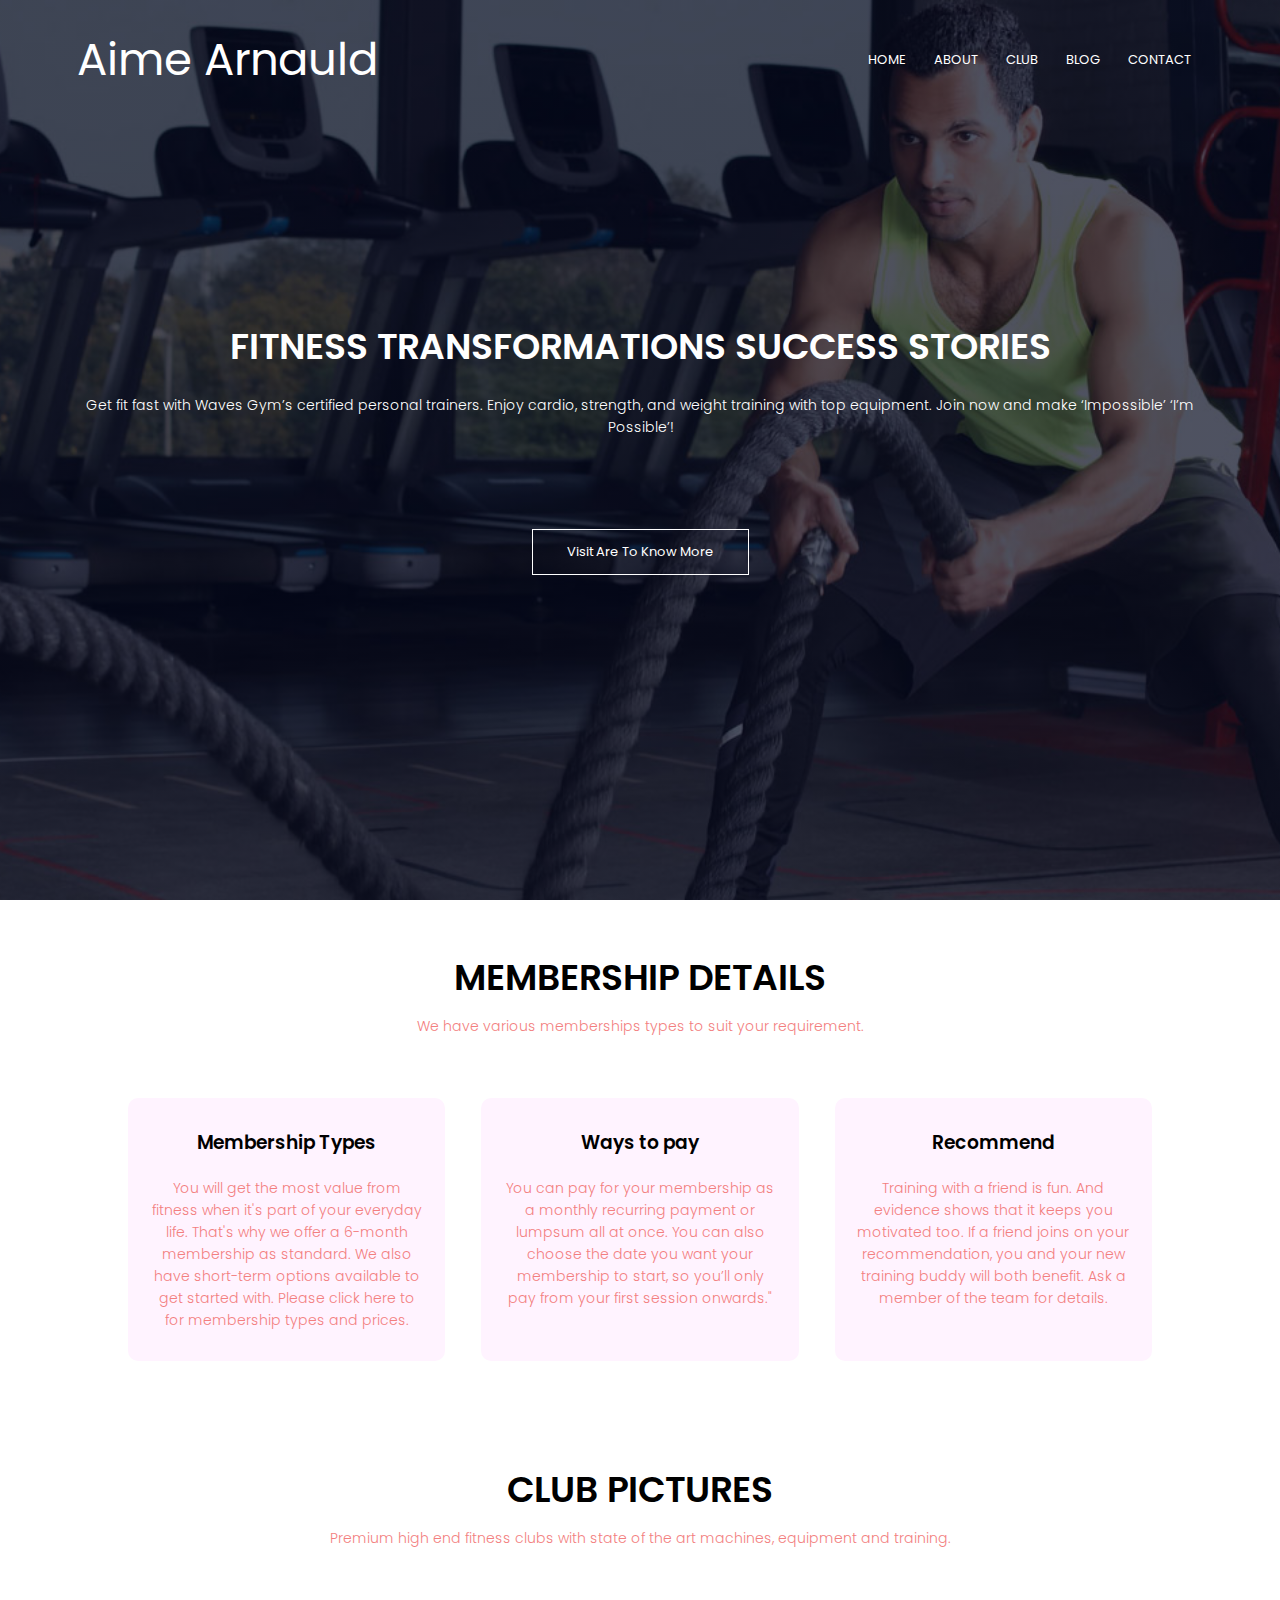
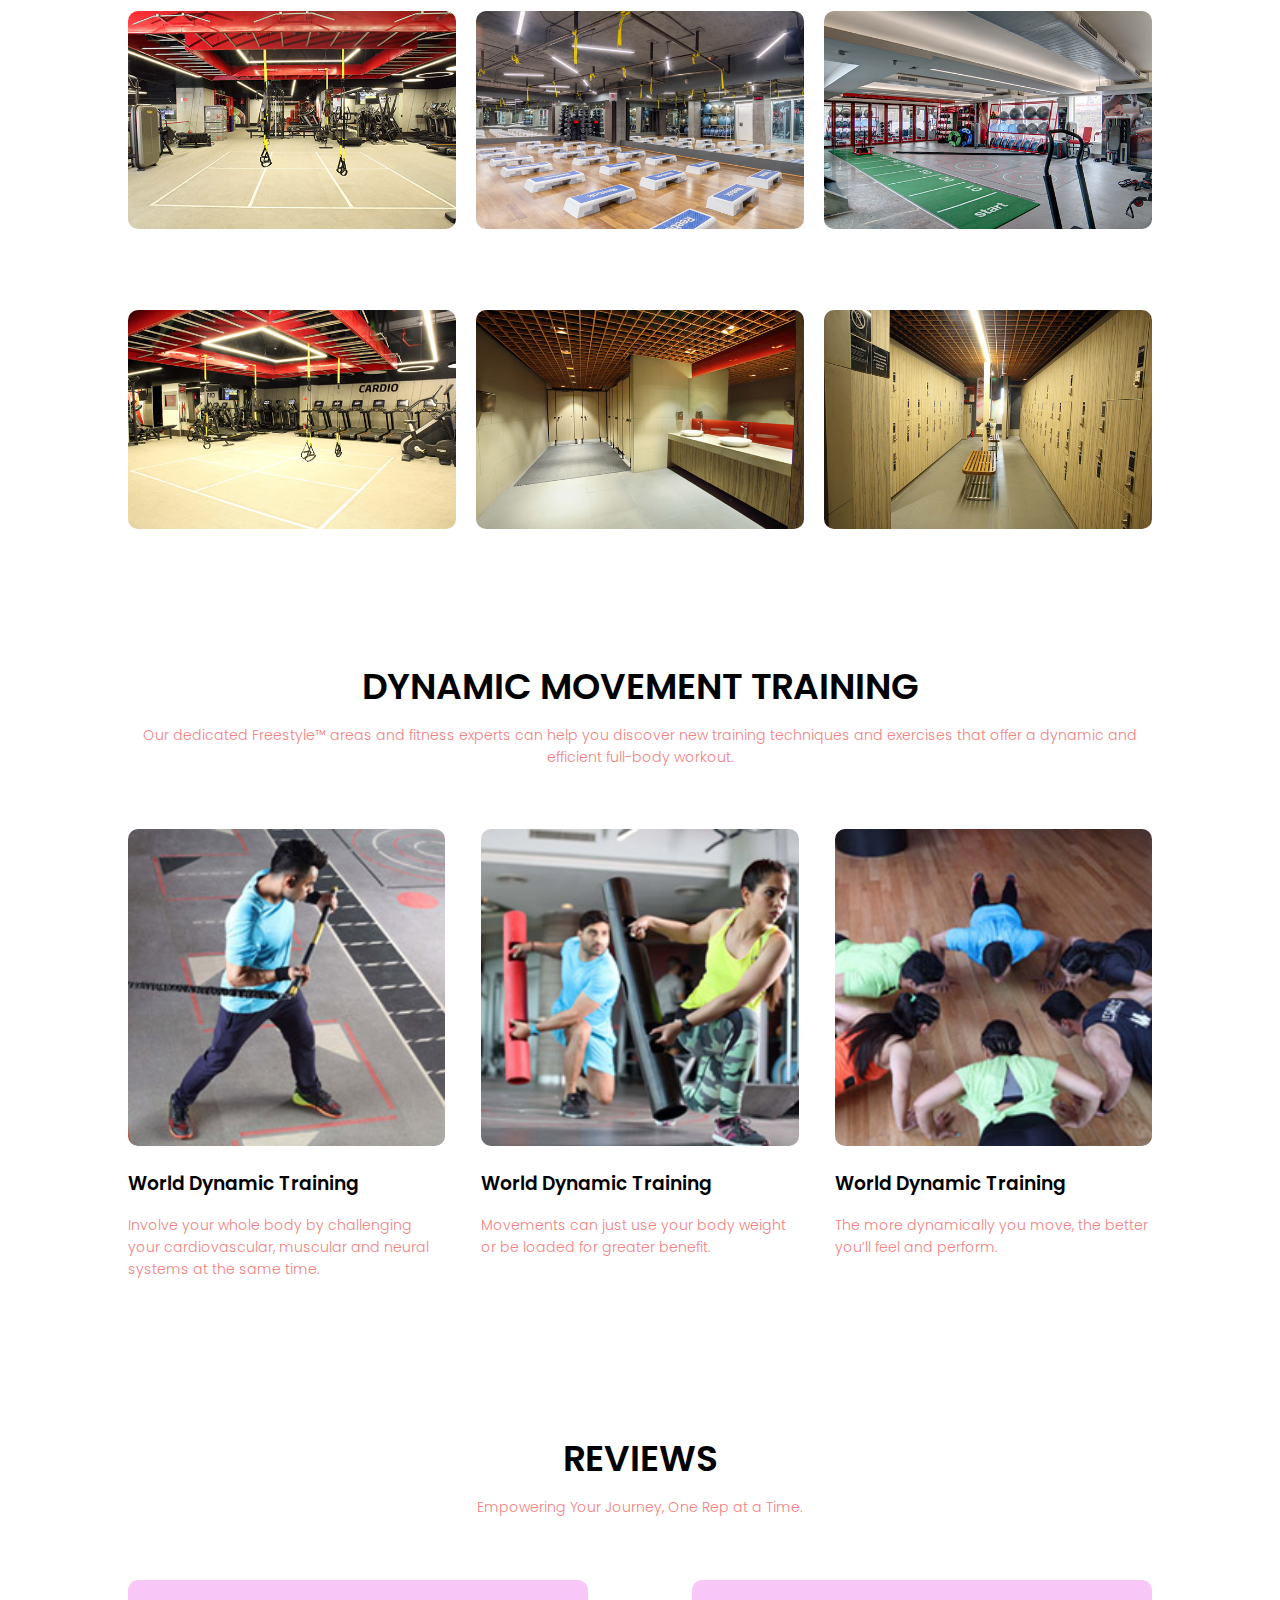
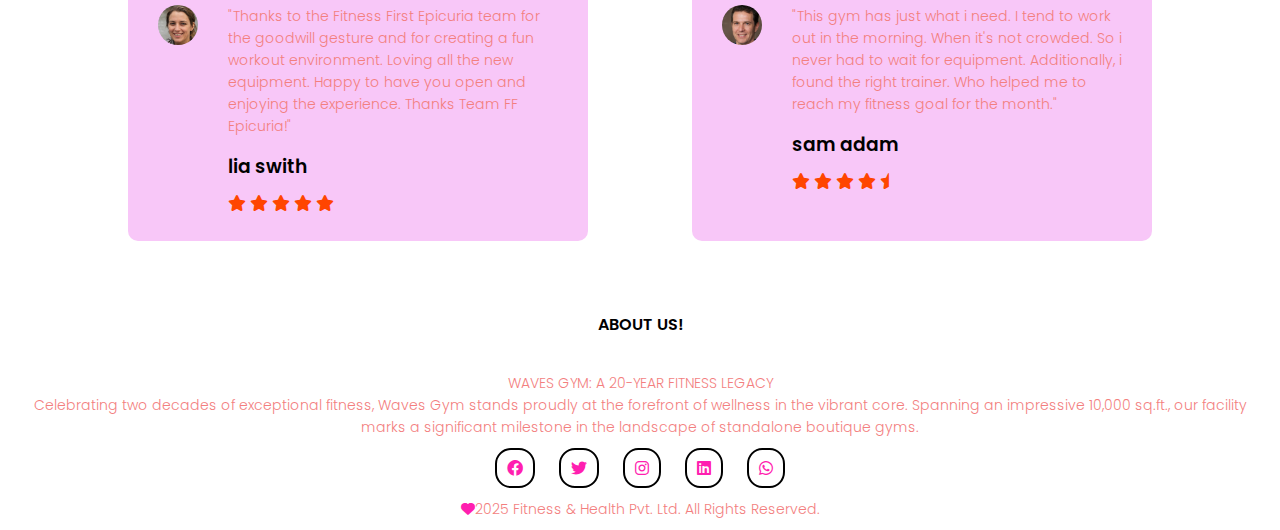
<file: Gym_website/index.html>
<!DOCTYPE html>
<html lang="en">
<head>
    <meta charset="UTF-8">
    <meta name="viewport" content="width=device-width, initial-scale=1.0">
    <link rel="stylesheet" href="style.css">
    <link rel="icon" href="Image/icon.png" type="image/x-icon">  
    <link rel="preconnect" href="https://fonts.googleapis.com">
    <link rel="preconnect" href="https://fonts.gstatic.com" crossorigin>
    <link href="https://fonts.googleapis.com/css2?family=Poppins:ital,wght@0,100;0,200;0,300;0,400;0,500;0,600;0,
    700;0,800;0,900;1,100;1,200;1,300;1,400;1,500;1,600;1,700;1,800;1,900&display=swap" 
    rel="stylesheet">
    <link rel="stylesheet" href="https://cdnjs.cloudflare.com/ajax/libs/font-awesome/4.7.0/css/font-awesome.min.css">
    <link rel="stylesheet" href="https://cdnjs.cloudflare.com/ajax/libs/font-awesome/6.0.0-beta3/css/all.min.css">
    <title>GYM Website</title>
</head>
<body>
    
<!-----------header------------------->

        <section class="header">
            <nav>
                <div class="link"><a href="index.html">Aime Arnauld</a></div>
                <div class="nav-links" id="navLinks">
                    <i class="fa fa-times" onclick="hideMenu()"></i>
                    <ul>
                        <li> <a href="index.html">HOME</a></li>
                        <li> <a href="about.html">ABOUT</a></li>
                        <li> <a href="club.html">CLUB</a></li>
                        <li> <a href="blog.html">BLOG</a></li>
                        <li> <a href="contact.html">CONTACT</a></li>
                    </ul>
                </div>
                <i class="fa fa-bars" onclick="showMenu()"></i>
            </nav>

            <div class="text-box">
                <h1>FITNESS TRANSFORMATIONS SUCCESS STORIES</h1>
                <p>
                    Get fit fast with Waves Gym’s certified personal trainers. Enjoy cardio, strength, and weight training with top equipment. Join now and make ‘Impossible’ ‘I’m Possible’!
                </p>
                <a href="" class="click-btn">Visit Are To Know More</a>
            </div>
        </section>

<!-----------MEMBERSHIP DETAILS------------------->
<section class="member">
            <h1>MEMBERSHIP DETAILS</h1>
            <p>We have various memberships types to suit your requirement.</p>

            <div class="row">
                <div class="member-col">
                    <h3>Membership Types</h3>
                    <p>
                        You will get the most value from fitness when it's part of your everyday life. That's why we offer a 6-month membership as standard. We also have short-term options available to get started with. Please click here to for membership types and prices.
                    </p>
                </div>
                <div class="member-col">
                    <h3>Ways to pay</h3>
                    <p>
                        You can pay for your membership as a monthly recurring payment or lumpsum all at once. You can also choose the date you want your membership to start, so you’ll only pay from your first session onwards."
                    </p>
                </div>
                <div class="member-col">
                    <h3>Recommend</h3>
                    <p>
                        Training with a friend is fun. And evidence shows that it keeps you motivated too. If a friend joins on your recommendation, you and your new training buddy will both benefit. Ask a member of the team for details.
                    </p>
                </div>

            </div>
        </section>

<!-----------Club Pictures------------------->

        <section class="club">
            <h1>CLUB PICTURES</h1>
            <p>Premium high end fitness clubs with state of the art machines, equipment and training.</p>

            <div class="row">
                <div class="club-col">
                    <img src="Image/club_pic1.png">
                    <div class="layer">
                    </div>
                </div>

                <div class="club-col">
                    <img src="Image/club_pic2.png">
                    <div class="layer">
                    </div>
                </div>

                <div class="club-col">
                    <img src="Image/club_pic3.png">
                    <div class="layer">
                </div>
                </div>
            </div>

            <div class="row">
                <div class="club-col">
                    <img src="Image/club_pic4.png">
                    <div class="layer">
                    </div>
                </div>

                <div class="club-col">
                    <img src="Image/club_pic5.png">
                    <div class="layer">
                    </div>
                </div>

                <div class="club-col">
                    <img src="Image/club_pic6.png">
                    <div class="layer">
                </div>
                </div>
            </div>
        </section>


<!-----------Dynamic Movement Training------------------->

        <section class="training">
            <h1>DYNAMIC MOVEMENT TRAINING</h1>
            <p>Our dedicated Freestyle™ areas and fitness experts can help you discover new training techniques and exercises that offer a dynamic and efficient full-body workout.</p>

            <div class="row">
                <div class="training-col">
                    <img src="Image/movement1.png">
                    <h3>World Dynamic Training</h3>
                    <p>Involve your whole body by challenging your cardiovascular, muscular and neural systems at the same time.</p>
                </div>

                <div class="training-col">
                    <img src="Image/movement2.png">
                    <h3>World Dynamic Training</h3>
                    <p>Movements can just use your body weight or be loaded for greater benefit.</p>
                </div>

                <div class="training-col">
                    <img src="Image/movement3.png">
                    <h3>World Dynamic Training</h3>
                    <p>The more dynamically you move, the better you’ll feel and perform.</p>
                </div>
            </div>
        </section>


<!-----------REVIEWS------------------->

        <section class="reviews">
            <h1>REVIEWS</h1>
            <p>Empowering Your Journey, One Rep at a Time.</p>
            <div class="row">
                <div class="testmonial-col">
                    <img src="Image/user1.png">
                    <div>
                        <p>"Thanks to the Fitness First Epicuria team for the goodwill gesture and for creating a fun workout environment. Loving all the new equipment. Happy to have you open and enjoying the experience. Thanks Team FF Epicuria!"</p>
                        <h3>lia swith</h3>
                        <i class="fa fa-star"></i>
                        <i class="fa fa-star"></i>
                        <i class="fa fa-star"></i>
                        <i class="fa fa-star"></i>
                        <i class="fa fa-star-o"></i>
                    </div>
                </div>

                <div class="testmonial-col">
                    <img src="Image/user2.jpeg">
                    <div>
                        <p>"This gym has just what i need. I tend to work out in the morning. When it's not crowded. So i never had to wait for equipment. Additionally, i found the right trainer. Who helped me to reach my fitness goal for the month."</p>
                        <h3>sam adam</h3>
                        <i class="fa fa-star"></i>
                        <i class="fa fa-star"></i>
                        <i class="fa fa-star"></i>
                        <i class="fa fa-star"></i>
                        <i class="fa fa-star-half-o"></i>
                    </div>
                </div>
            </div>

        </section>


<!-----------footer------------------->

    <section class="footer">
        <h4>ABOUT US!</h4>
        <p>WAVES GYM: A 20-YEAR FITNESS LEGACY<br>
            Celebrating two decades of exceptional fitness, Waves Gym stands proudly at the forefront of wellness in the vibrant core. Spanning an impressive 10,000 sq.ft., our facility marks a significant milestone in the landscape of standalone boutique gyms.</p>
        <div class="icons">
            <i class="fab fa-facebook"></i>
            <i class="fab fa-twitter"></i>
            <i class="fab fa-instagram"></i>
            <i class="fab fa-linkedin"></i>
            <i class="fab fa-whatsapp"></i>
        </div>
        <p><i class="fa fa-heart-o"></i>2025 Fitness & Health Pvt. Ltd. All Rights Reserved.</p>
    </section>
<!-----------javascript------------------->

        <script>
            var navLinks = document.getElementById("navLinks");

            function showMenu(){
                navLinks.style.right ="0";
            }
            function hideMenu(){
                navLinks.style.right ="-200px";
            }

            
        </script>
</body>
</html>
</file>
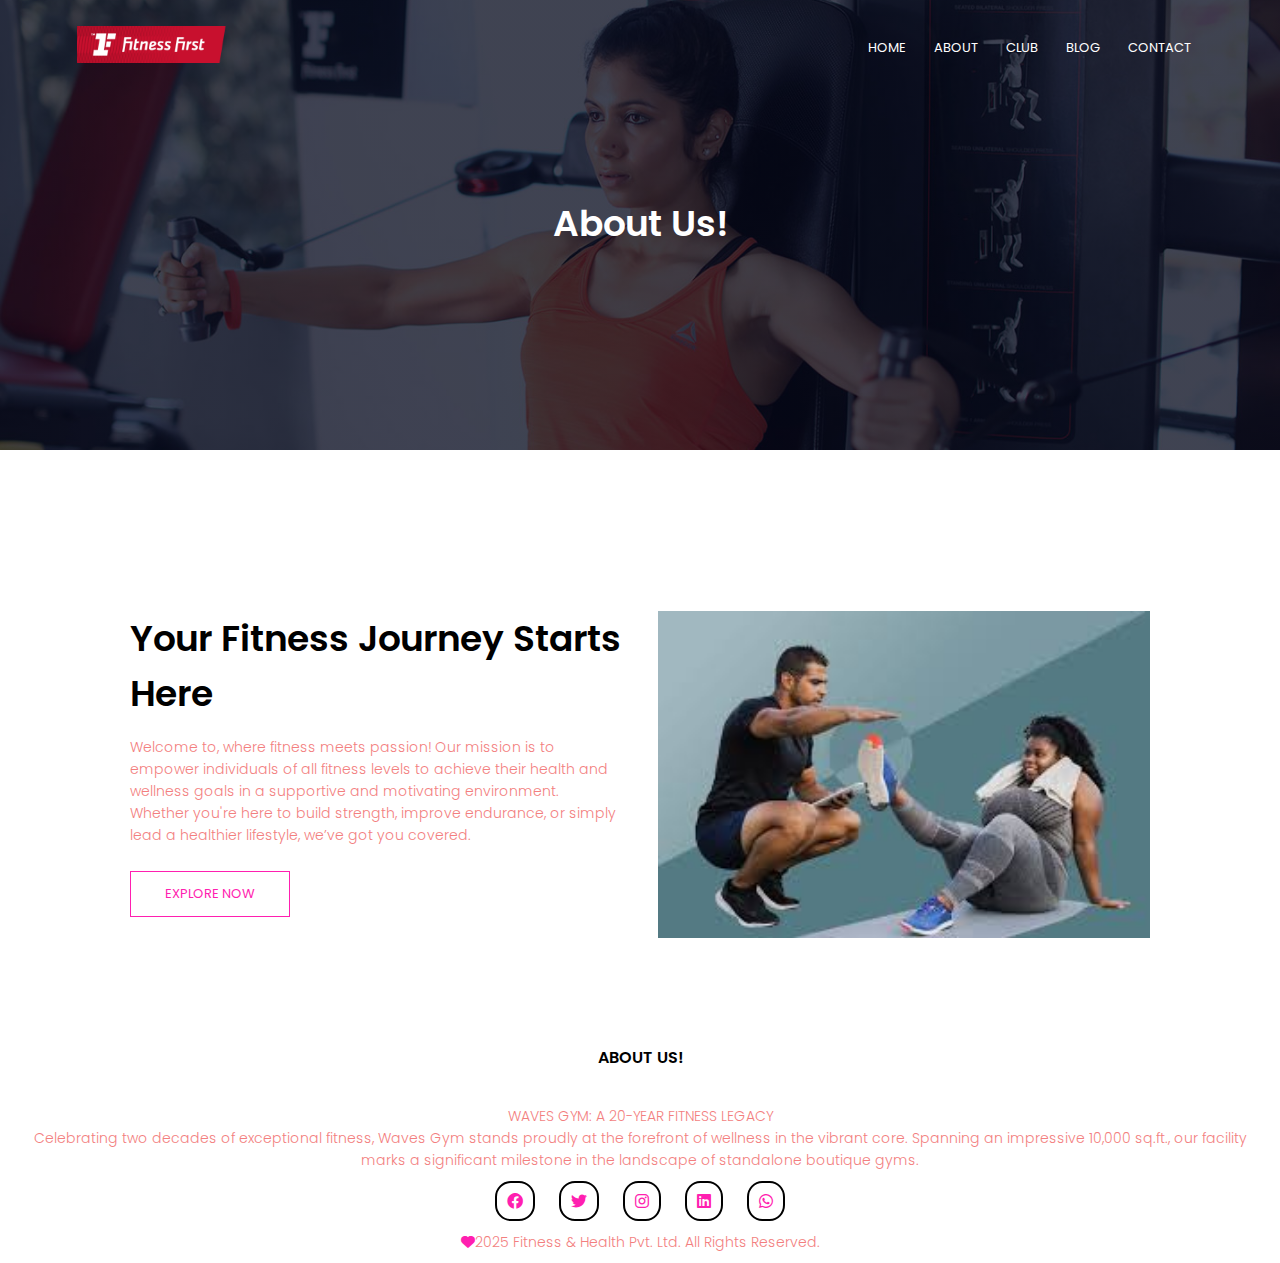
<file: Gym_website/about.html>
<!DOCTYPE html>
<html lang="en">
<head>
    <meta charset="UTF-8">
    <meta name="viewport" content="width=device-width, initial-scale=1.0">
    <link rel="stylesheet" href="style.css">
    <link rel="icon" href="Image/icon.png" type="image/x-icon">  
    <link rel="preconnect" href="https://fonts.googleapis.com">
    <link rel="preconnect" href="https://fonts.gstatic.com" crossorigin>
    <link href="https://fonts.googleapis.com/css2?family=Poppins:ital,wght@0,100;0,200;0,300;0,400;0,500;0,600;0,
    700;0,800;0,900;1,100;1,200;1,300;1,400;1,500;1,600;1,700;1,800;1,900&display=swap" 
    rel="stylesheet">
    <link rel="stylesheet" href="https://cdnjs.cloudflare.com/ajax/libs/font-awesome/4.7.0/css/font-awesome.min.css">
    <link rel="stylesheet" href="https://cdnjs.cloudflare.com/ajax/libs/font-awesome/6.0.0-beta3/css/all.min.css">
    <title>University Website</title>
</head>
<body>
    
<!-----------header------------------->

        <section class="sub-header">
            <nav>
                <a href="index.html"><img src="Image/logo.png"></a>
                <div class="nav-links" id="navLinks">
                    <i class="fa fa-times" onclick="hideMenu()"></i>
                    <ul>
                        <li> <a href="index.html">HOME</a></li>
                        <li> <a href="about.html">ABOUT</a></li>
                        <li> <a href="club.html">CLUB</a></li>
                        <li> <a href="blog.html">BLOG</a></li>
                        <li> <a href="contact.html">CONTACT</a></li>
                    </ul>
                </div>
                <i class="fa fa-bars" onclick="showMenu()"></i>
            </nav>
            <h1>About Us!</h1>
        </section>


<!-----------content------------------->
        <section class="about-us">
            <div class="row">
              <div class="about-col">
                <h1>Your Fitness Journey Starts Here</h1>
                <p>Welcome to, where fitness meets passion! Our mission is to empower individuals of all fitness levels to achieve their health and wellness goals in a supportive and motivating environment. Whether you're here to build strength, improve endurance, or simply lead a healthier lifestyle, we’ve got you covered.</p>
                <a href="" class="click-btn red-btn">EXPLORE NOW</a>
              </div>
              <div class="about-col">
                <img src="Image/trainner.png">
              </div>
            </div>
        </section>


<!-----------footer------------------->

    <section class="footer">
        <h4>ABOUT US!</h4>
        <p>WAVES GYM: A 20-YEAR FITNESS LEGACY<br>
            Celebrating two decades of exceptional fitness, Waves Gym stands proudly at the forefront of wellness in the vibrant core. Spanning an impressive 10,000 sq.ft., our facility marks a significant milestone in the landscape of standalone boutique gyms.</p>
        <div class="icons">
            <i class="fab fa-facebook"></i>
            <i class="fab fa-twitter"></i>
            <i class="fab fa-instagram"></i>
            <i class="fab fa-linkedin"></i>
            <i class="fab fa-whatsapp"></i>
        </div>
        <p><i class="fa fa-heart-o"></i>2025 Fitness & Health Pvt. Ltd. All Rights Reserved.</p>
    </section>
<!-----------javascript------------------->

        <script>
            var navLinks = document.getElementById("navLinks");

            function showMenu(){
                navLinks.style.right ="0";
            }
            function hideMenu(){
                navLinks.style.right ="-200px";
            }

            
        </script>
</body>
</html>
</file>
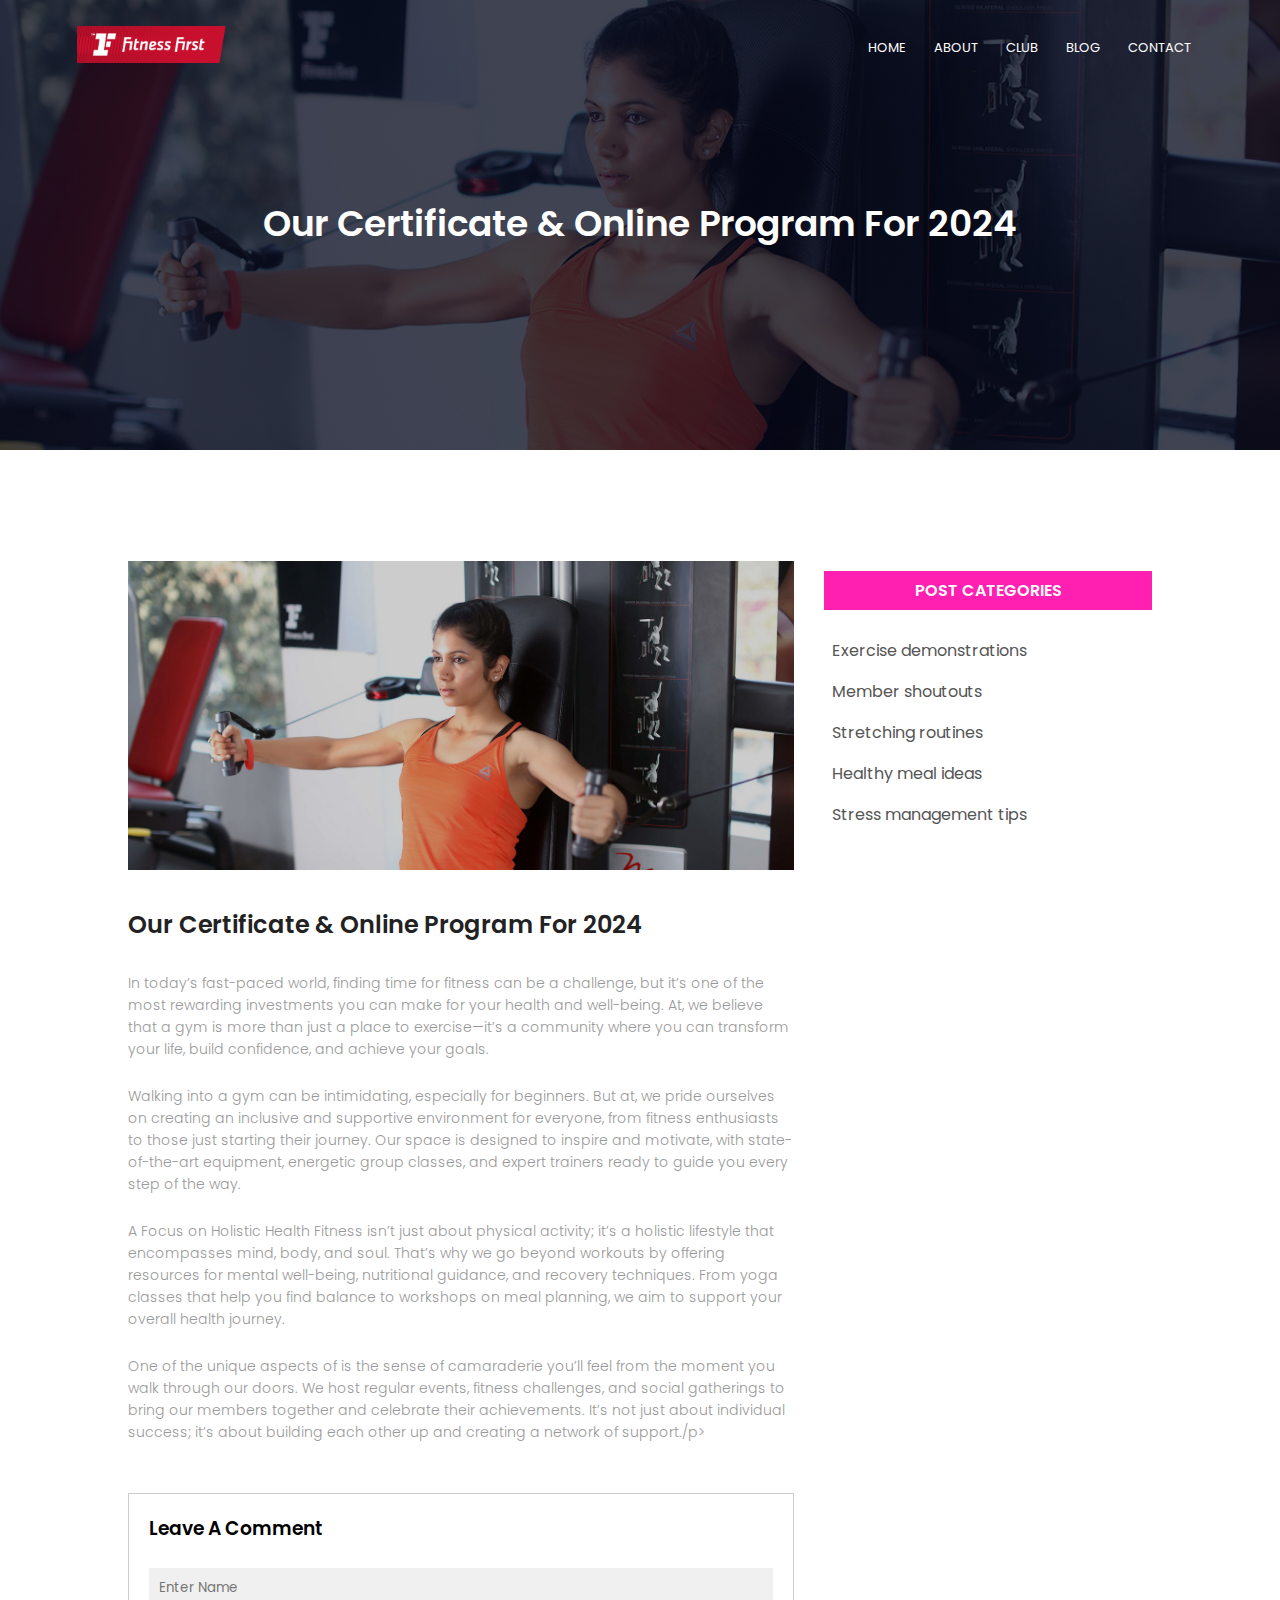
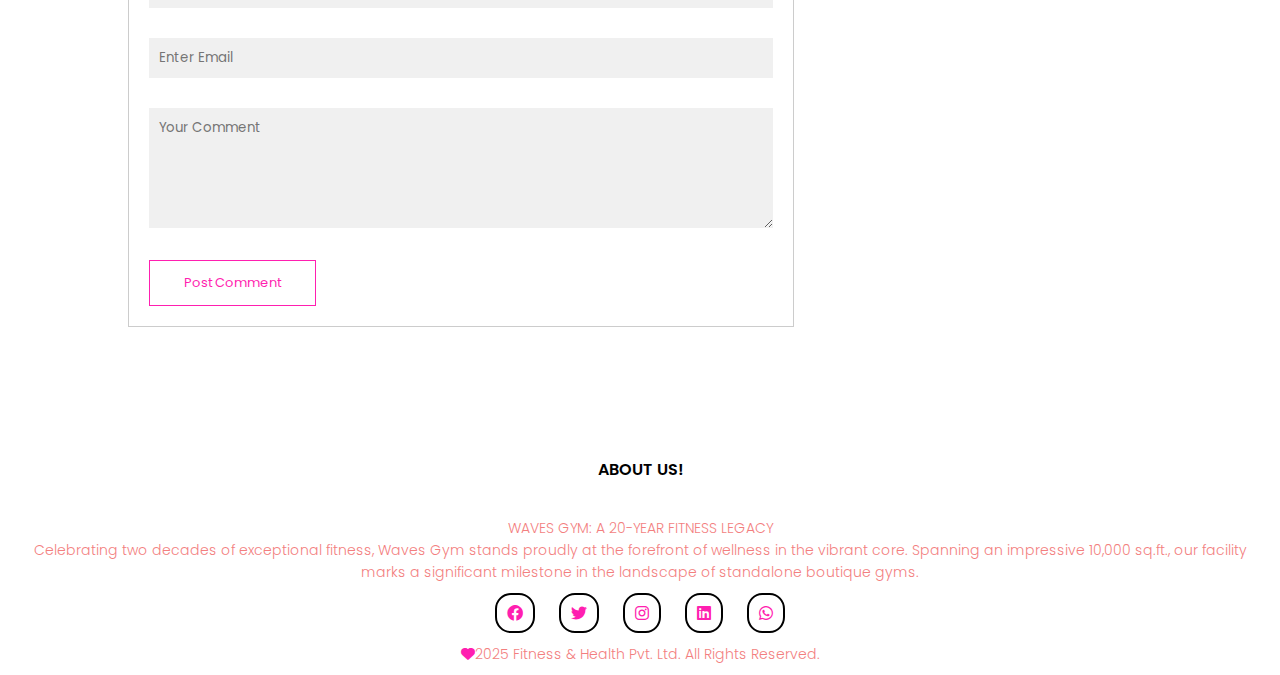
<file: Gym_website/blog.html>
<!DOCTYPE html>
<html lang="en">
<head>
    <meta charset="UTF-8">
    <meta name="viewport" content="width=device-width, initial-scale=1.0">
    <link rel="stylesheet" href="style.css">
    <link rel="icon" href="Image/icon.png" type="image/x-icon">  
    <link rel="preconnect" href="https://fonts.googleapis.com">
    <link rel="preconnect" href="https://fonts.gstatic.com" crossorigin>
    <link href="https://fonts.googleapis.com/css2?family=Poppins:ital,wght@0,100;0,200;0,300;0,400;0,500;0,600;0,
    700;0,800;0,900;1,100;1,200;1,300;1,400;1,500;1,600;1,700;1,800;1,900&display=swap" 
    rel="stylesheet">
    <link rel="stylesheet" href="https://cdnjs.cloudflare.com/ajax/libs/font-awesome/4.7.0/css/font-awesome.min.css">
    <link rel="stylesheet" href="https://cdnjs.cloudflare.com/ajax/libs/font-awesome/6.0.0-beta3/css/all.min.css">
    <title>University Website</title>
</head>
<body>
    
<!-----------header------------------->

        <section class="sub-header">
            <nav>
                <a href="index.html"><img src="Image/logo.png"></a>
                <div class="nav-links" id="navLinks">
                    <i class="fa fa-times" onclick="hideMenu()"></i>
                    <ul>
                        <li> <a href="index.html">HOME</a></li>
                        <li> <a href="about.html">ABOUT</a></li>
                        <li> <a href="club.html">CLUB</a></li>
                        <li> <a href="blog.html">BLOG</a></li>
                        <li> <a href="contact.html">CONTACT</a></li>
                    </ul>
                </div>
                <i class="fa fa-bars" onclick="showMenu()"></i>
            </nav>
            <h1>Our Certificate & Online Program For 2024</h1>
        </section>


<!-----------blog------------------->

        <section class="blog-content">
            <div class="row">
                <div class="blog-left">
                    <img src="Image/blog.png">
                    <h2>Our Certificate & Online Program For 2024</h2>
                    <p>In today’s fast-paced world, finding time for fitness can be a challenge, but it’s one of the most rewarding investments you can make for your health and well-being. At, we believe that a gym is more than just a place to exercise—it’s a community where you can transform your life, build confidence, and achieve your goals.</p>
                        <br>
                    <p>Walking into a gym can be intimidating, especially for beginners. But at, we pride ourselves on creating an inclusive and supportive environment for everyone, from fitness enthusiasts to those just starting their journey. Our space is designed to inspire and motivate, with state-of-the-art equipment, energetic group classes, and expert trainers ready to guide you every step of the way.</p>
                        <br>
                    <p>A Focus on Holistic Health
                        Fitness isn’t just about physical activity; it’s a holistic lifestyle that encompasses mind, body, and soul. That’s why we go beyond workouts by offering resources for mental well-being, nutritional guidance, and recovery techniques. From yoga classes that help you find balance to workshops on meal planning, we aim to support your overall health journey.</p>
                        <br>
                    <p>One of the unique aspects of is the sense of camaraderie you’ll feel from the moment you walk through our doors. We host regular events, fitness challenges, and social gatherings to bring our members together and celebrate their achievements. It’s not just about individual success; it’s about building each other up and creating a network of support./p>


                        <div class="comment-box">

                            <h3>Leave A Comment</h3>

                            <form class="comment-form">
                                <input type="text" placeholder="Enter Name">
                                <input type="email" placeholder="Enter Email">
                                <textarea rows="5" placeholder="Your Comment"></textarea>
                                <button type="submit" class="click-btn red-btn">Post Comment</button>

                            </form>


                        </div>


                </div>
                <div class="blog-right">
                    <h3>POST CATEGORIES</h3>
                    <div>
                        <span>Exercise demonstrations</span>
                    </div>
                    <div>
                        <span>Member shoutouts</span>
                    </div>
                    <div>
                        <span>Stretching routines</span>
                    </div>
                    <div>
                        <span>Healthy meal ideas</span>
                    </div>
                    <div>
                        <span>Stress management tips</span>
                    </div>
                </div>
            </div>
            
        </section>



<!-----------footer------------------->

    <section class="footer">
        <h4>ABOUT US!</h4>
        <p>WAVES GYM: A 20-YEAR FITNESS LEGACY<br>
            Celebrating two decades of exceptional fitness, Waves Gym stands proudly at the forefront of wellness in the vibrant core. Spanning an impressive 10,000 sq.ft., our facility marks a significant milestone in the landscape of standalone boutique gyms.</p>
        <div class="icons">
            <i class="fab fa-facebook"></i>
            <i class="fab fa-twitter"></i>
            <i class="fab fa-instagram"></i>
            <i class="fab fa-linkedin"></i>
            <i class="fab fa-whatsapp"></i>
        </div>
        <p><i class="fa fa-heart-o"></i>2025 Fitness & Health Pvt. Ltd. All Rights Reserved.</p>
    </section>
    
<!-----------javascript------------------->

        <script>
            var navLinks = document.getElementById("navLinks");

            function showMenu(){
                navLinks.style.right ="0";
            }
            function hideMenu(){
                navLinks.style.right ="-200px";
            }

            
        </script>
</body>
</html>
</file>
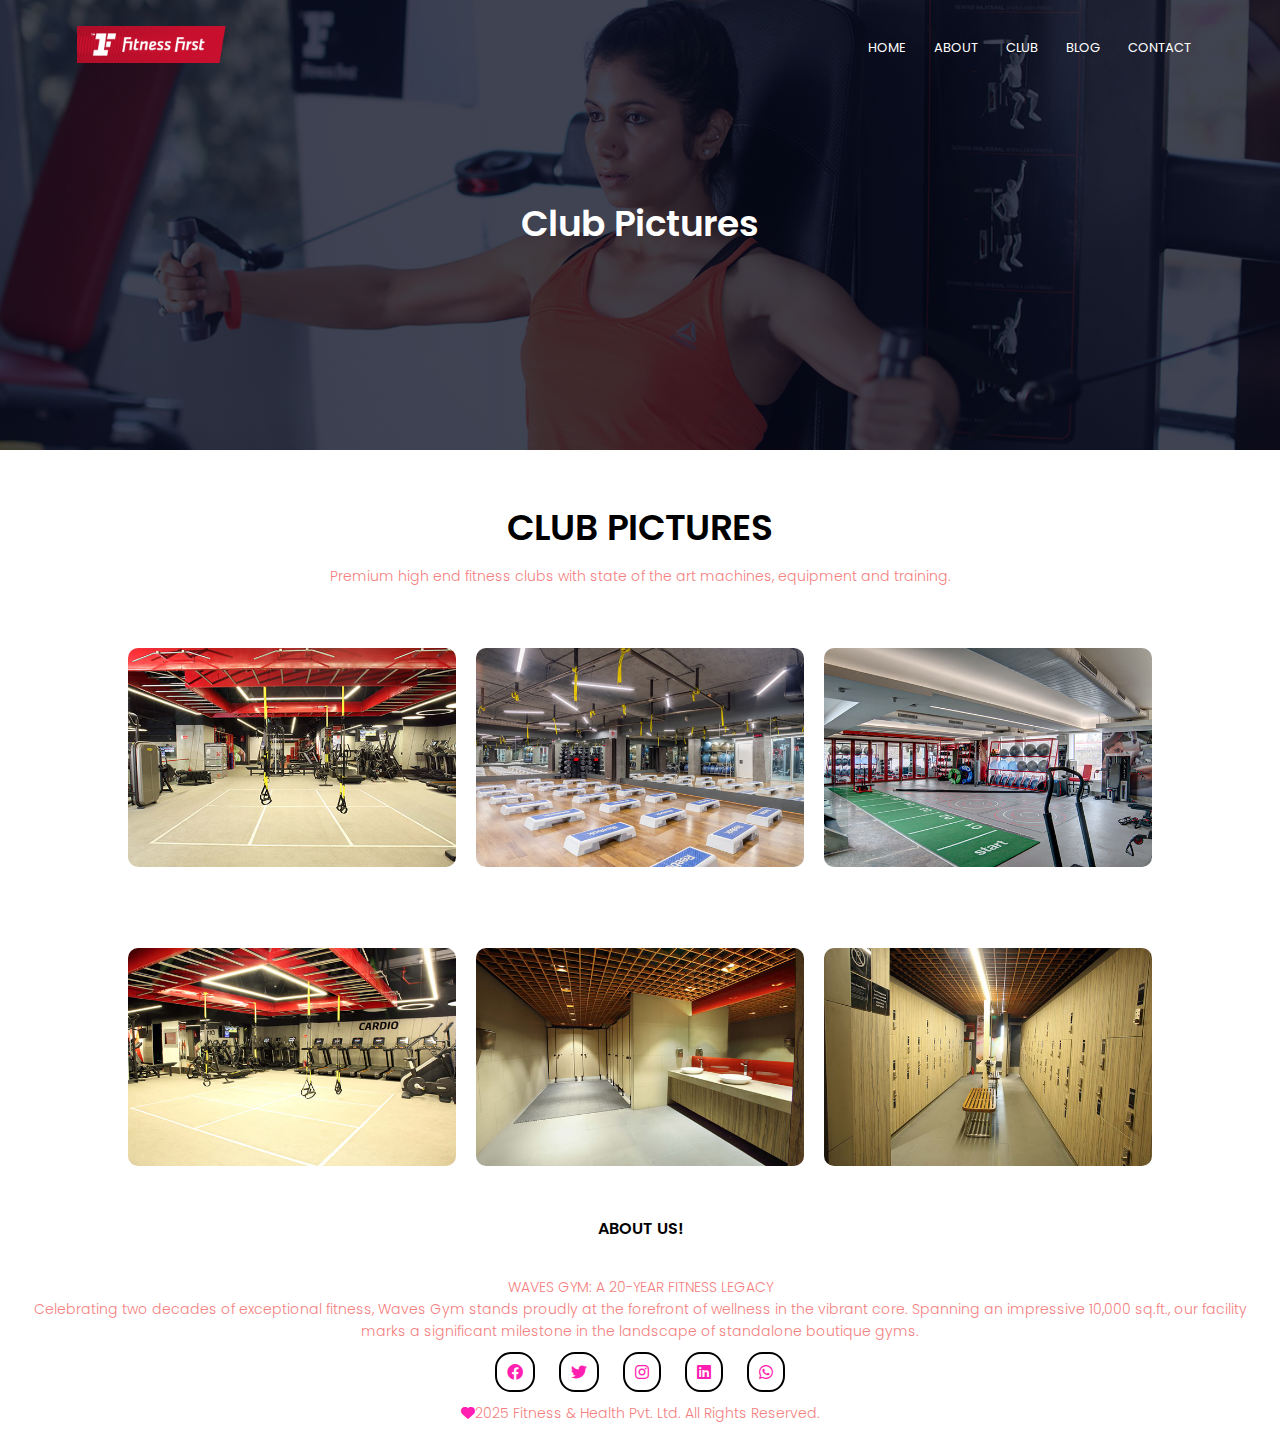
<file: Gym_website/club.html>
<!DOCTYPE html>
<html lang="en">
<head>
    <meta charset="UTF-8">
    <meta name="viewport" content="width=device-width, initial-scale=1.0">
    <link rel="stylesheet" href="style.css">
    <link rel="icon" href="Image/icon.png" type="image/x-icon">  
    <link rel="preconnect" href="https://fonts.googleapis.com">
    <link rel="preconnect" href="https://fonts.gstatic.com" crossorigin>
    <link href="https://fonts.googleapis.com/css2?family=Poppins:ital,wght@0,100;0,200;0,300;0,400;0,500;0,600;0,
    700;0,800;0,900;1,100;1,200;1,300;1,400;1,500;1,600;1,700;1,800;1,900&display=swap" 
    rel="stylesheet">
    <link rel="stylesheet" href="https://cdnjs.cloudflare.com/ajax/libs/font-awesome/4.7.0/css/font-awesome.min.css">
    <link rel="stylesheet" href="https://cdnjs.cloudflare.com/ajax/libs/font-awesome/6.0.0-beta3/css/all.min.css">
    <title>University Website</title>
</head>
<body>
    
<!-----------header------------------->

        <section class="sub-header">
            <nav>
                <a href="index.html"><img src="Image/logo.png"></a>
                <div class="nav-links" id="navLinks">
                    <i class="fa fa-times" onclick="hideMenu()"></i>
                    <ul>
                        <li> <a href="index.html">HOME</a></li>
                        <li> <a href="about.html">ABOUT</a></li>
                        <li> <a href="club.html">CLUB</a></li>
                        <li> <a href="blog.html">BLOG</a></li>
                        <li> <a href="contact.html">CONTACT</a></li>
                    </ul>
                </div>
                <i class="fa fa-bars" onclick="showMenu()"></i>
            </nav>
            <h1>Club Pictures</h1>
        </section>


<!-----------Club Pictures------------------->

        <section class="club">
            <h1>CLUB PICTURES</h1>
            <p>Premium high end fitness clubs with state of the art machines, equipment and training.</p>

            <div class="row">
                <div class="club-col">
                    <img src="Image/club_pic1.png">
                    <div class="layer">
                    </div>
                </div>

                <div class="club-col">
                    <img src="Image/club_pic2.png">
                    <div class="layer">
                    </div>
                </div>

                <div class="club-col">
                    <img src="Image/club_pic3.png">
                    <div class="layer">
                </div>
                </div>
            </div>

            <div class="row">
                <div class="club-col">
                    <img src="Image/club_pic4.png">
                    <div class="layer">
                    </div>
                </div>

                <div class="club-col">
                    <img src="Image/club_pic5.png">
                    <div class="layer">
                    </div>
                </div>

                <div class="club-col">
                    <img src="Image/club_pic6.png">
                    <div class="layer">
                </div>
                </div>
            </div>
        </section>


<!-----------footer------------------->

    <section class="footer">
        <h4>ABOUT US!</h4>
        <p>WAVES GYM: A 20-YEAR FITNESS LEGACY<br>
            Celebrating two decades of exceptional fitness, Waves Gym stands proudly at the forefront of wellness in the vibrant core. Spanning an impressive 10,000 sq.ft., our facility marks a significant milestone in the landscape of standalone boutique gyms.</p>
        <div class="icons">
            <i class="fab fa-facebook"></i>
            <i class="fab fa-twitter"></i>
            <i class="fab fa-instagram"></i>
            <i class="fab fa-linkedin"></i>
            <i class="fab fa-whatsapp"></i>
        </div>
        <p><i class="fa fa-heart-o"></i>2025 Fitness & Health Pvt. Ltd. All Rights Reserved.</p>
    </section>
<!-----------javascript------------------->

        <script>
            var navLinks = document.getElementById("navLinks");

            function showMenu(){
                navLinks.style.right ="0";
            }
            function hideMenu(){
                navLinks.style.right ="-200px";
            }

            
        </script>
</body>
</html>
</file>
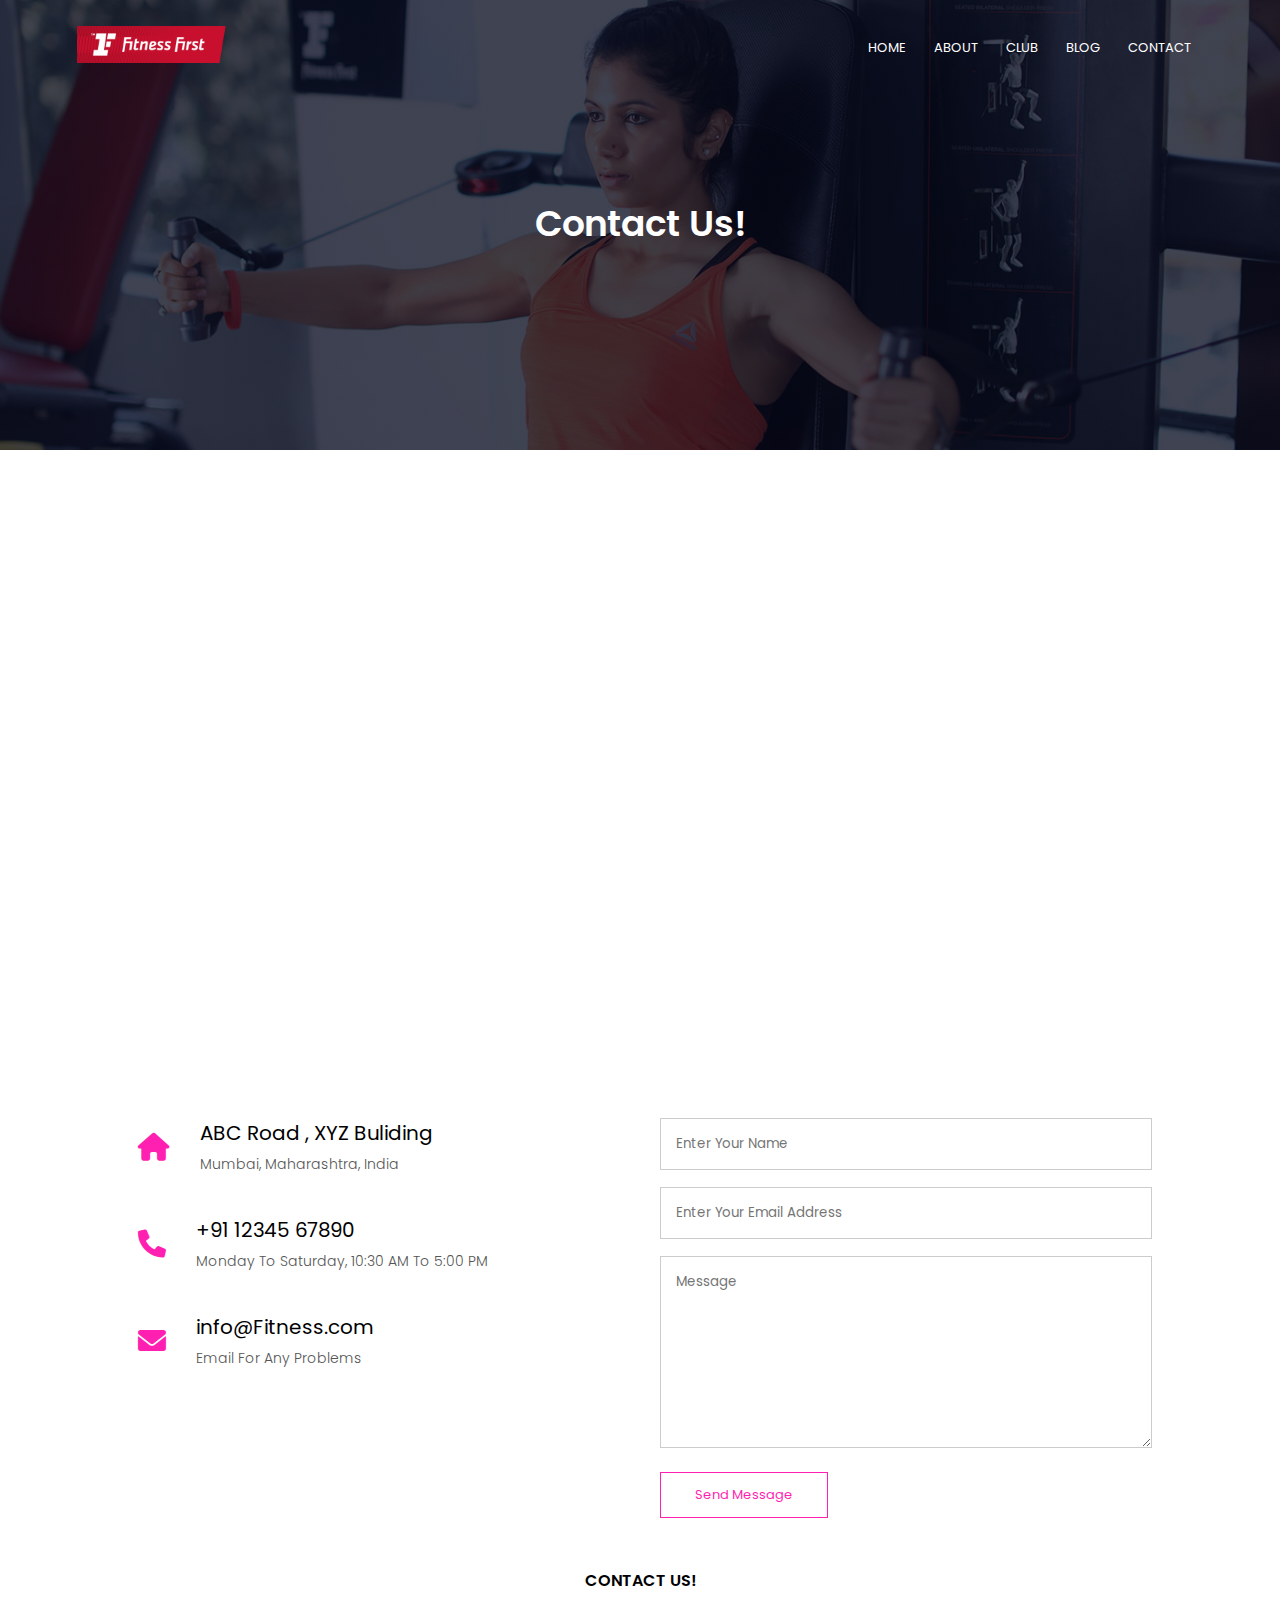
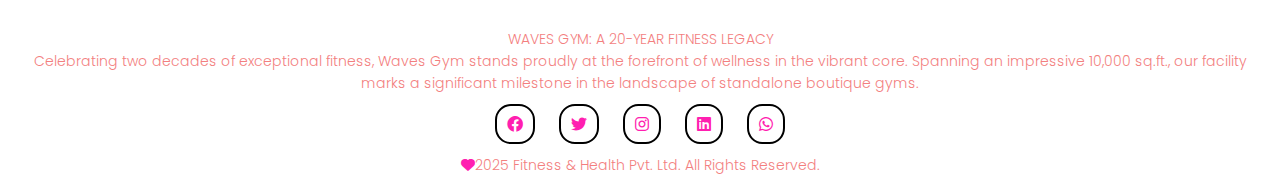
<file: Gym_website/contact.html>
<!DOCTYPE html>
<html lang="en">
<head>
    <meta charset="UTF-8">
    <meta name="viewport" content="width=device-width, initial-scale=1.0">
    <link rel="stylesheet" href="style.css">
    <link rel="icon" href="Image/icon.png" type="image/x-icon">  
    <link rel="preconnect" href="https://fonts.googleapis.com">
    <link rel="preconnect" href="https://fonts.gstatic.com" crossorigin>
    <link href="https://fonts.googleapis.com/css2?family=Poppins:ital,wght@0,100;0,200;0,300;0,400;0,500;0,600;0,
    700;0,800;0,900;1,100;1,200;1,300;1,400;1,500;1,600;1,700;1,800;1,900&display=swap" 
    rel="stylesheet">
    <link rel="stylesheet" href="https://cdnjs.cloudflare.com/ajax/libs/font-awesome/4.7.0/css/font-awesome.min.css">
    <link rel="stylesheet" href="https://cdnjs.cloudflare.com/ajax/libs/font-awesome/6.0.0-beta3/css/all.min.css">
    <title>University Website</title>
</head>
<body>
    
<!-----------header------------------->

        <section class="sub-header">
            <nav>
                <a href="index.html"><img src="Image/logo.png"></a>
                <div class="nav-links" id="navLinks">
                    <i class="fa fa-times" onclick="hideMenu()"></i>
                    <ul>
                        <li> <a href="index.html">HOME</a></li>
                        <li> <a href="about.html">ABOUT</a></li>
                        <li> <a href="club.html">CLUB</a></li>
                        <li> <a href="blog.html">BLOG</a></li>
                        <li> <a href="contact.html">CONTACT</a></li>
                    </ul>
                </div>
                <i class="fa fa-bars" onclick="showMenu()"></i>
            </nav>
            <h1>Contact Us!</h1>
        </section>


<!-----------contact------------------->
       <section class="location">
        <iframe src="https://www.google.com/maps/embed?pb=!1m18!1m12!1m3!1d3772.550436948975!2d72.82087437424961!3d18.99545175449822!2m3!1f0!2f0!3f0!3m2!1i1024!2i768!4f13.1!3m3!1m2!1s0x3be7ce8c3f5c7fb7%3A0x500592b3a9556672!2sHigh%20Street%20Phoenix%20Car%20Parking%20At%20Rooftop!5e0!3m2!1sen!2sin!4v1735650988785!5m2!1sen!2sin" width="600" height="450" style="border:0;" allowfullscreen="" loading="lazy" referrerpolicy="no-referrer-when-downgrade"></iframe>       </section>

       <section class="contact-us">
        <div class="row">
            <div class="contact-col">
                <div>
                    <i class="fa fa-home"></i>
                    <span>
                        <h5>ABC Road , XYZ Buliding </h5>
                        <P>Mumbai, Maharashtra, India</P>
                    </span>
                </div>

                <div>
                    <i class="fa fa-phone"></i>
                    <span>
                        <h5>+91 12345 67890</h5>
                        <P>Monday To Saturday, 10:30 AM To 5:00 PM</P>
                    </span>
                </div>

                <div>
                    <i class="fa fa-envelope-o"></i>
                    <span>
                        <h5>info@Fitness.com</h5>
                        <P>Email For Any Problems</P>
                    </span>
                </div>
            </div>
            <div class="contact-col">
                <form action="mail.php" method="post">
                    <input type="text" name="name" placeholder="Enter Your Name" required>
                    <input type="email" name="email" placeholder="Enter Your Email Address" required>
                    <textarea rows="8" placeholder="Message" name="message" required></textarea>
                    <button type="submit" class="click-btn red-btn">Send Message</button>                
                </form>
            </div>
            

        </div>
       </section>


<!-----------footer------------------->

    <section class="footer">
        <h4>CONTACT US!</h4>
        <p>WAVES GYM: A 20-YEAR FITNESS LEGACY<br>
            Celebrating two decades of exceptional fitness, Waves Gym stands proudly at the forefront of wellness in the vibrant core. Spanning an impressive 10,000 sq.ft., our facility marks a significant milestone in the landscape of standalone boutique gyms.</p>
        <div class="icons">
            <i class="fab fa-facebook"></i>
            <i class="fab fa-twitter"></i>
            <i class="fab fa-instagram"></i>
            <i class="fab fa-linkedin"></i>
            <i class="fab fa-whatsapp"></i>
        </div>
        <p><i class="fa fa-heart-o"></i>2025 Fitness & Health Pvt. Ltd. All Rights Reserved.</p>
    </section>
<!-----------javascript------------------->

        <script>
            var navLinks = document.getElementById("navLinks");

            function showMenu(){
                navLinks.style.right ="0";
            }
            function hideMenu(){
                navLinks.style.right ="-200px";
            }

            
        </script>
</body>
</html>
</file>
<file: Gym_website/style.css>
*{
    margin: 0;
    padding: 0;
    font-family: "Poppins", sans-serif;
}

.header {
    min-height: 100vh;
    width: 100%;
    background-image: linear-gradient(rgba(4,9,30,0.7),rgba(4,9,30,0.7)),url(Image/banner1.png);
    background-position: center;
    background-size: cover;
    position: relative;
}
.link a{
    text-decoration: none;
    font-size: 45px;
    color: white;
}


nav{
    display: flex;
    padding: 2% 6%;
    justify-content: space-between;
    align-items: center;
}

nav img{
    width: 150px;
}

.nav-links{
    flex: 1;
    text-align: right;
}

.nav-links ul li{
    list-style: none;
    display: inline-block;
    padding: 8px 12px;
    position: relative;
}

.nav-links ul li a{
    color:#fff;
    text-decoration: none;
    font-size: 13px;
}

.nav-links ul li::after{
    content: '';
    width: 0%;
    height: 2px;
    background: #ff1fb0;
    display: block;
    margin: auto;
    transition: 0.5s;
}

.nav-links ul li:hover::after{
    width: 100%;
}

.text-box{
    width: 90%;
    color: #fff;
    position: absolute;
    top: 50%;
    left: 50%;
    transform: translate(-50%,-50%);
    text-align: center;
}

.text-box{
    font-size: 62px;
}

.text-box p{
    margin: 10px 0 40px;
    font-size: 14px;
    color: #fff;
}

.click-btn{
    display: inline-block;
    text-decoration: none;
    color: #fff;
    border: 1px solid #fff;
    padding: 12px 34px;
    font-size: 13px;
    background: transparent;
    position: relative;
}

.click-btn:hover{
    border: 1px solid #ff1fb0;
    background: #ff1fb0;
    transition: 1s;
}

nav .fa{
    display: none;
}

@media(max-width : 700px){
    .text-box h1{
        font-size: 20px;
    }
    .nav-links ul li{
        display: block;
    }
    .nav-links{
        position: absolute;
        background: #ff1fb0;
        height: 100vh;
        width: 200px;
        top: 0;
        right: -200px;
        text-align: left;
        z-index: 2;
    }
    nav .fa{
        display: block;
        color: #fff;
        margin: 10px;
        font-size: 22px;
        cursor: pointer;
    }
    .nav-links ul{
        padding: 30px;
    }
}

.member{
    width: 80%;
    margin: auto;
    text-align: center;
    padding-top: 50px;
}

h1{
    font-size: 36px;
    font-weight: 600;
}

p{
    color: #f37f7f;
    font-size: 14px;
    font-weight: 300;
    line-height: 22px;
    padding: 10px;
}

/*degree*/
.row{
    margin-top: 5%;
    display: flex;
    justify-content: space-between;
}

.member-col{
    flex-basis: 31%;
    background: #fff3ff;
    border-radius: 10px;
    margin-bottom: 5%;
    padding: 20px 12px;
    box-sizing: border-box;
    transition: 0.5s;
}

h3{
    text-align: center;
    font-weight: 600;
    margin: 10px 0;
}

.member-col:hover{
    box-shadow: 0 0 20px 0px rgba(0,0,0,0.2);
}

@media (max-width: 700px){
    .row{
        flex-direction: column;
    }
}

/*club*/

.club{
    width: 80%;
    margin: auto;
    text-align: center;
    padding-top: 50px;
}

.club-col{
    flex-basis: 32%;
    border-radius: 10px;
    margin-bottom: 30px;
    position: relative;
    overflow: hidden;
}

.club-col img{
    width: 100%;
    display: block;
    object-fit: cover;
}

.layer{
    background: transparent;
    height: 100%;
    width: 100%;
    position: absolute;
    top: 0;
    left: 0;
    transition: 0.5s;
}

.layer:hover{
    background: rgba(253, 14, 14, 0.897);
    opacity: 0.7;
}



/*training*/

.training{
    width: 80%;
    margin: auto;
    text-align: center;
    padding-top: 100px;
}

.training-col{
    flex-basis: 31%;
    border-radius: 10px;
    margin-bottom: 5%;
    text-align: left;
}

.training-col img{
    width: 100%;
    border-radius: 10px;
}

.training-col p{
    padding: 0
}
.training-col h3{
    margin-top: 16px;
    margin-bottom: 16px;
    text-align: left;
}

/*reviews*/

.reviews{
    width: 80%;
    margin: auto;
    padding-top: 100px;
    text-align: center;
}

.testmonial-col{
    flex-basis: 40%;
    border-radius: 10px;
    margin-bottom: 5%;
    text-align: left;
    background: #f8c7f8;
    padding: 25px;
    cursor: pointer;
    display: flex;
}

.testmonial-col img{
    height: 40px;
    margin-left: 5px;
    margin-right: 30px;
    border-radius: 50%;
}

.testmonial-col p{
    padding: 0;
}

.testmonial-col h3{
    margin-top: 15px;
    text-align: left;
}

.testmonial-col .fa{
    color: orangered;
}

@media(mix-width:700px){
    .testmonial-col img{
        margin-left: 0px;
        margin-right: 15px;
    }
}


/*footer*/

.footer{
    width: 100%;
    text-align: center;
    pad: 600;
}

.footer h4{
    margin-bottom: 25px;
    margin-top: 20px;
    font-weight: 600;
}

.icons .fab{
    color: #ff1fb0;
    margin: 0 10px;
    border:2px solid black;
    border-radius: 40%;
    cursor: pointer;
    padding: 10px ;
}

.fa-heart-o{
    color: #ff1fb0;
}

@media (max-width: 700px) {
    .icons .fab {
      margin: 0 5px;          
      border: 1px solid black; 
      border-radius: 50%;     
      padding: 8px;           
      font-size: 1.2rem;       
    }

    .fa-heart-o {
      font-size: 1.5rem;      
    }
  }

  /*about page*/

  .sub-header{
    height: 50vh;
    width: 100%;
    background-image: linear-gradient(rgba(4,9,30,0.7),rgba(4,9,30,0.7)),url(Image/blog.png);
    background-position: center;
    background-size: cover;
    text-align: center;
    color: #fff;
  }

  .sub-header h1{
    margin-top: 100px;
  }

  .about-us{
    width: 80%;
    margin: auto;
    padding-top: 80px;
    padding-bottom: 50px;
  }

  .about-col{
    flex-basis: 48%;
    padding: 30px 2px;
  }

  .about-col img{
    width: 100%;
  }

  .about-col h1{
    padding-top: 0;
  }

  .about-col p{
    padding: 15px 0 25px;
  }

  .red-btn{
    border: 1px solid #ff1fb0;
    background: transparent;
    color: #ff1fb0;
  }

  .red-btn:hover{
    color: #fff;
  }


/*blog*/

  .blog-content{
    width: 80%;
    margin: auto;
    padding: 60px 0;
  }

  .blog-left{
    flex-basis: 65%;
  }

  .blog-left img{
    width: 100%;
  }

  .blog-left h2{
    color: #222;
    font-weight: 600;
    margin: 30px 0;
  }

  .blog-left p{
    color: #999;
    padding: 0;
  }

  .blog-right{
    flex-basis: 32%;
  }

  .blog-right h3{
    background: #ff1fb0;
    color: #fff;
    padding: 7px 0;
    font-size: 16px;
    margin-bottom: 20px;
  }

  .blog-right div{
    display: flex;
    align-items: center;
    justify-content: space-between;
    color: #555;
    padding: 8px;
    box-sizing: border-box;
  }

  .comment-box{
    border: 1px solid #ccc;
    margin: 50px 0;
    padding: 10px 20px;
    }

    .comment-box h3{
        text-align: left;
    }

    .comment-form input, .comment-form textarea{
        width: 100%;
        padding: 10px;
        margin: 15px 0;
        box-sizing: border-box;
        border: none;
        outline: none;
        background: #f0f0f0;
    }

    .comment-form button{
        margin: 10px 0;
    }

    @media(max-width:700px){
        .sub-header h1{
            font-size: 24px;
        }
    }

/*contact*/

    .location{
        width: 80%;
        margin: auto;
        padding: 80px 0;
    }

    .location iframe{
        width: 100%;
    }

    .contact-us{
        width: 80%;
        margin: auto;
    }

    .contact-col{
        flex-basis: 48%;
        margin-bottom: 30px;
    }

    .contact-col div{
        display: flex;
        align-items: center;
        margin-bottom: 40px;
    }

    .contact-col div .fa{
        font-size: 28px;
        color: #ff1fb0;
        margin: 10px;
        margin-right: 30px;
    }

    .contact-col div p{
        padding: 0;
    }

    .contact-col div h5{
        font-size: 20px;
        margin-bottom: 5px;
        color: #000000;
        font-weight: 400;
    }

    .contact-col div p{
        color: #555;
    }

    .contact-col input, .contact-col textarea{
        width: 100%;
        padding: 15px;
        margin-bottom: 17px;
        outline: none;
        border: 1px solid #ccc;
        box-sizing: border-box;
    }
</file>
